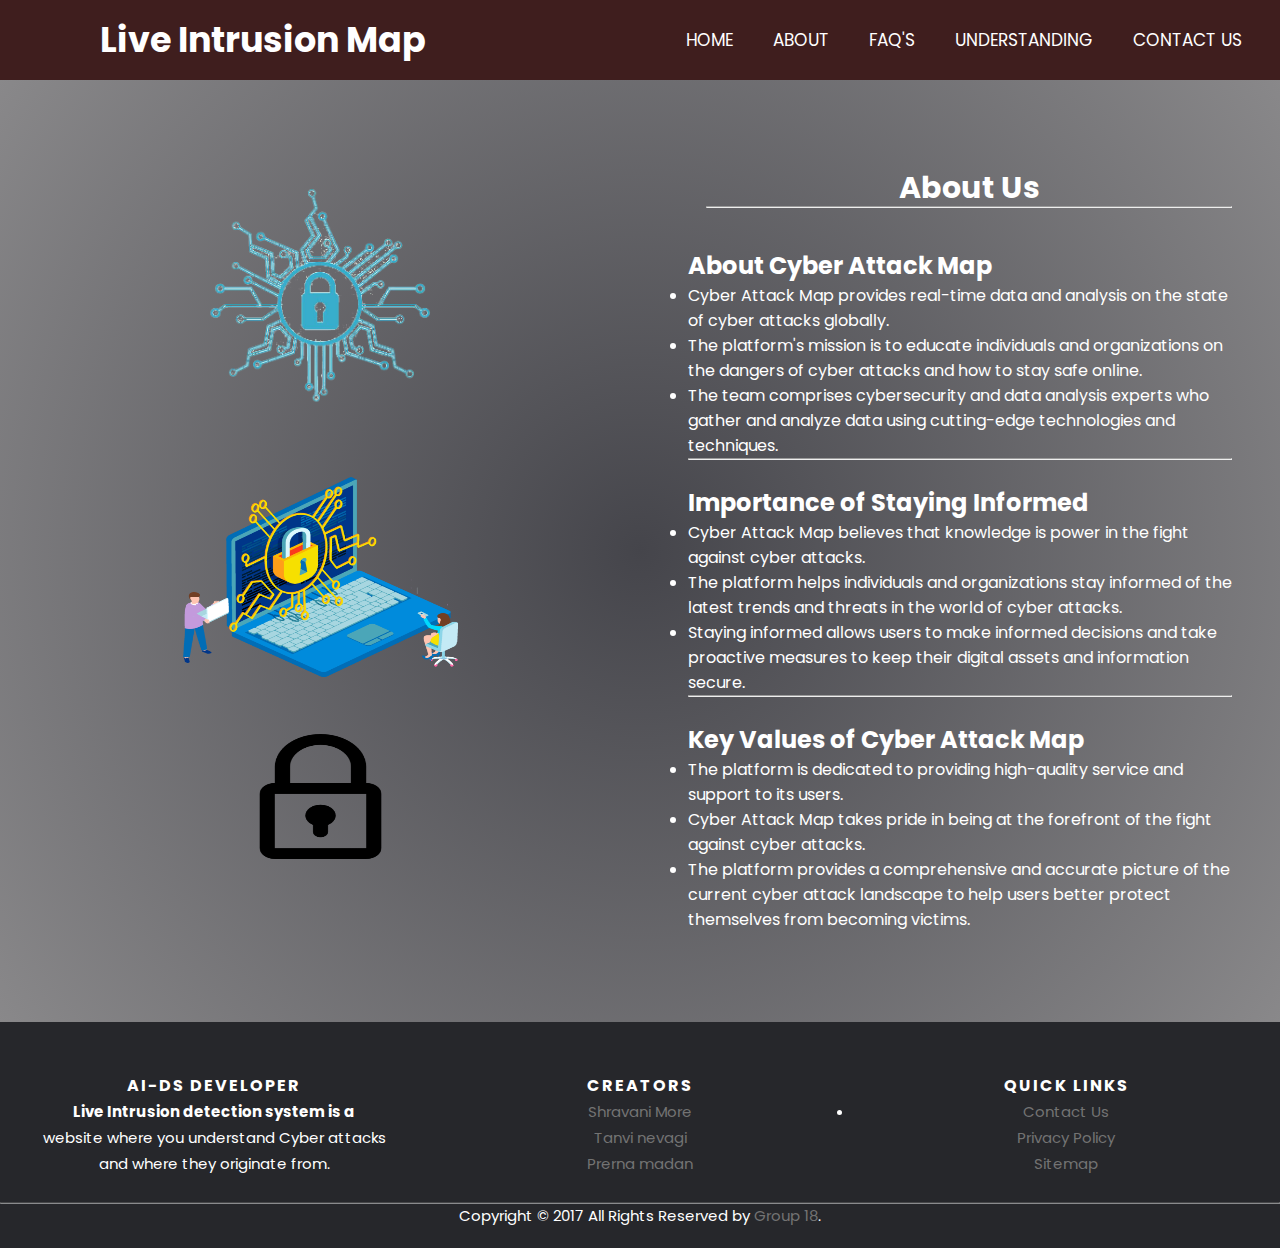
<file: IDS/about.html>
<!DOCTYPE html>
<html lang="en" dir="ltr">

<head>
    <meta charset="utf-8">
    <title>About Us</title>
    <meta name="viewport" content="width=device-width, initial-scale=1.0">
    <link rel="stylesheet" href="style1.css">
</head>
</head>
<style>
    /* Set additional styling options for the columns*/
    
    .column {
        float: left;
        width: 50%;
    }
    
    .about-us:after {
        content: "";
        display: table;
        clear: both;
    }
    
    table {
        table-layout: fixed;
        width: 100%;
        text-align: center;
    }
    
    td {
        width: 25%;
    }
    
    th {
        width: 25%;
    }
</style>

<body>
    <nav>
        <input type="checkbox" id="check">
        <label for="check" class="checkbtn">
      <i class="fas fa-bars"></i>
    </label>
        <label class="logo">Live Intrusion Map</label>
        <ul>
            <li><a class="active" href="./index.html">Home</a></li>
            <li><a href="./about.html">About</a></li>
            <li><a href="./faq.html">FAQ's</a></li>
            <li><a href="./understanding.html">Understanding</a></li>
            <li><a href="./Contact-us.html">Contact us</a></li>
        </ul>
    </nav>
    <div class="row">
        <section class="about-us">
            <div class="column" align="center">
                <img src="about1.png" style="width:400px;height:250px;"><br><br><br>
                <img src="about2.png" style="width:275px;height:200px;"><br><br><br>
                <img src="about3.png" style="width:175px;height:125px;">
            </div>
            <div class="column" align="left">
                <div class="about">
                    <div class="col-md-12 col-sm-12">
                        <h1>About Us
                            <hr>
                        </h1>
                        <h2>About Cyber Attack Map</h2>
                        <ul>
                            <li>Cyber Attack Map provides real-time data and analysis on the state of cyber attacks globally.</li>
                            <li>The platform's mission is to educate individuals and organizations on the dangers of cyber attacks and how to stay safe online.</li>
                            <li>The team comprises cybersecurity and data analysis experts who gather and analyze data using cutting-edge technologies and techniques.</li>
                            <hr>
                        </ul>
                        <br>
                        <h2>Importance of Staying Informed</h2>
                        <ul>
                            <li>Cyber Attack Map believes that knowledge is power in the fight against cyber attacks.</li>
                            <li>The platform helps individuals and organizations stay informed of the latest trends and threats in the world of cyber attacks.</li>
                            <li>Staying informed allows users to make informed decisions and take proactive measures to keep their digital assets and information secure.</li>
                            <hr>
                        </ul>
                        <br>
                        <h2>Key Values of Cyber Attack Map</h2>
                        <ul>
                            <li>The platform is dedicated to providing high-quality service and support to its users.</li>
                            <li>Cyber Attack Map takes pride in being at the forefront of the fight against cyber attacks.</li>
                            <li>The platform provides a comprehensive and accurate picture of the current cyber attack landscape to help users better protect themselves from becoming victims.</li>
                        </ul>
                    </div>
                </div>
        </section>
        </div>
    </div>

    <footer class="site-footer">
        <div class="container">
            <div class="row">
                <div class="col-sm-12 col-md-6">
                    <table>
                        <tr>
                            <th>
                                <h6>AI-DS Developer</h6>
                            </th>
                            <th>
                                <h6>Creators</h6>
                            </th>
                            <th>
                                <h6>Quick Links</h6>
                            </th>
                        </tr>
                        <tr>
                            <th>Live Intrusion detection system is a</th>
                            <td><a href="http://scanfcode.com/category/c-language/">Shravani More</a></td>
                            <td>
                                <li><a href="Contact-us.html">Contact Us</a></li>
                            </td>
                        </tr>
                        <tr>
                            <td>website where you understand Cyber attacks</td>
                            <td><a href="http://scanfcode.com/category/front-end-development/">Tanvi nevagi</a></td>
                            <td><a href="http://scanfcode.com/privacy-policy/">Privacy Policy</a></td>
                        </tr>
                        <tr>
                            <td>and where they originate from.</td>
                            <td><a href="http://scanfcode.com/category/back-end-development/">Prerna madan</a></td>
                            <td><a href="http://scanfcode.com/sitemap/">Sitemap</a></td>
                        </tr>
                    </table>

                    <div class="container">
                        <div class="row">
                            <div class="col-md-8 col-sm-6 col-xs-12">
                                <br>
                                <hr>
                                <p class="copyright-text" align="center">Copyright &copy; 2017 All Rights Reserved by
                                    <a href="">Group 18</a>.
                                </p>
                            </div>
                        </div>
                    </div>
    </footer>
</body>

</html>
</file>
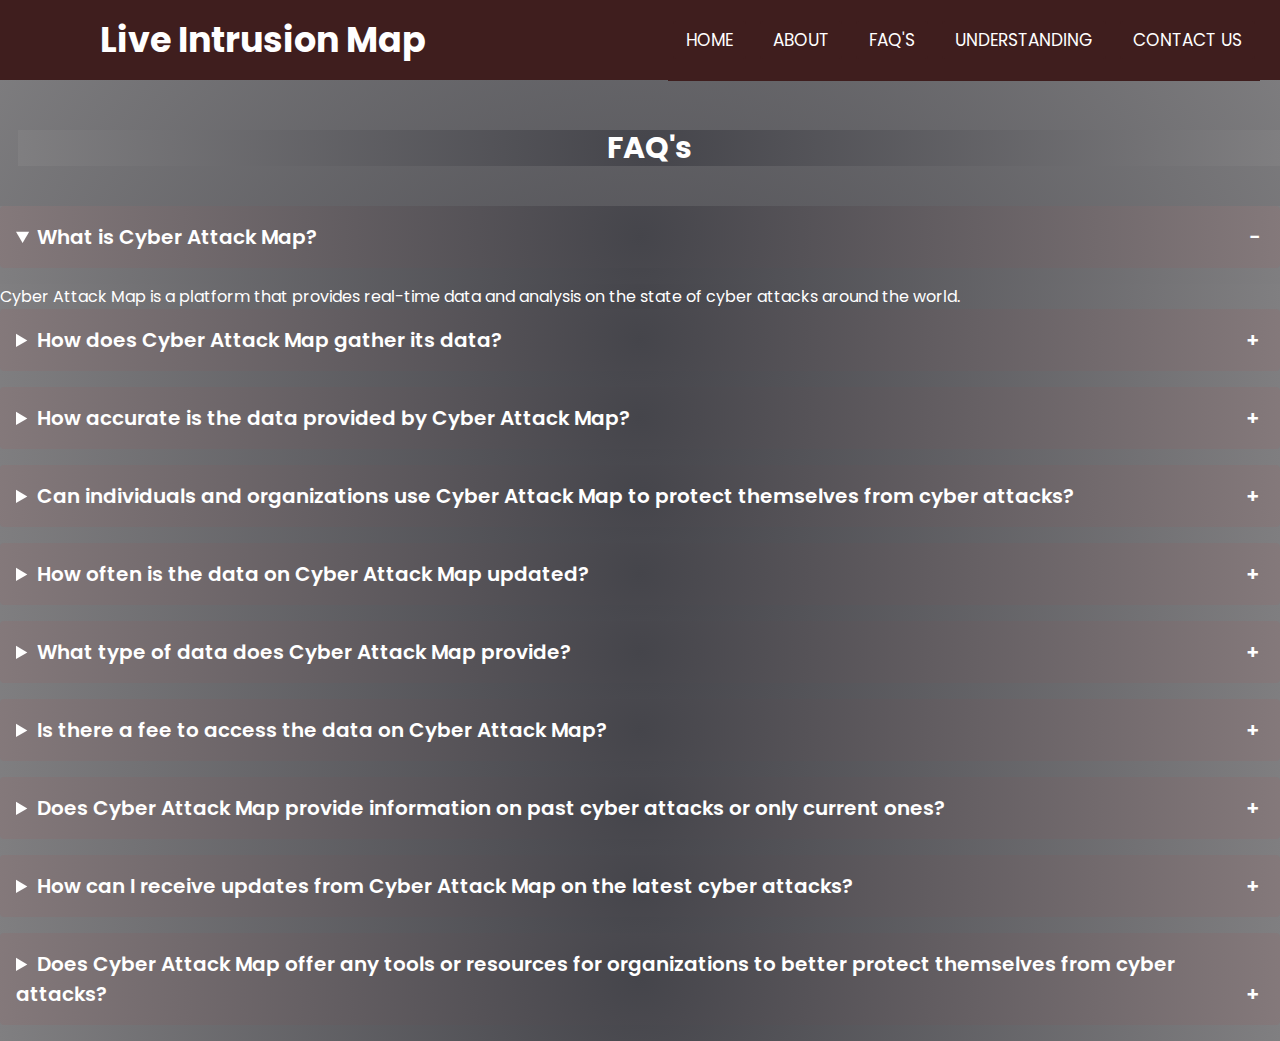
<file: IDS/faq.html>
<!DOCTYPE html>
<html lang="en" dir="ltr">

<head>
    <meta charset="utf-8">
    <title>Live Intrusion Map </title>
    <meta name="viewport" content="width=device-width, initial-scale=1.0">
    <link rel="stylesheet" href="style2.css">
</head>

<body>
    <nav>
        <input type="checkbox" id="check">
        <label for="check" class="checkbtn">
      <i class="fas fa-bars"></i>
    </label>
        <label class="logo">Live Intrusion Map</label>
        <ul>
            <li><a class="active" href="./index.html">Home</a></li>
            <li><a href="./about.html">About</a></li>
            <li><a href="./faq.html">FAQ's</a></li>
            <li><a href="./understanding.html">Understanding</a></li>
            <li><a href="./Contact-us.html">Contact us</a></li>
        </ul>
    </nav>
    <br><br>
    <h1>FAQ's</h1>

    <details open>
        <summary>What is Cyber Attack Map?</summary>
        <div class="faq__content">
            <p>Cyber Attack Map is a platform that provides real-time data and analysis on the state of cyber attacks around the world.</p>
        </div>
    </details>

    <details>
        <summary>How does Cyber Attack Map gather its data?</summary>
        <div class="faq__content">
            <p>Cyber Attack Map gathers data from a variety of sources, including government agencies, cybersecurity firms, and other organizations, and analyzes it using cutting-edge technologies and techniques.</p>
        </div>
    </details>
    <details>
        <summary>How accurate is the data provided by Cyber Attack Map?</summary>
        <div class="faq__content">
            <p>The data provided by Cyber Attack Map is thoroughly researched and analyzed by our team of experts, who strive to provide the most comprehensive and accurate picture of the current cyber attack landscape.</p>
        </div>
    </details>
    <details>
        <summary>Can individuals and organizations use Cyber Attack Map to protect themselves from cyber attacks?</summary>
        <div class="faq__content">
            <p>Yes, by staying informed on the latest trends and threats in the world of cyber attacks, individuals and organizations can make informed decisions and take proactive measures to keep their digital assets and information secure.</p>
        </div>
    </details>
    <details>
        <summary>How often is the data on Cyber Attack Map updated?</summary>
        <div class="faq__content">
            <p>The data on Cyber Attack Map is updated in real-time, so you can stay informed on the latest developments in the world of cyber attacks.</p>
        </div>
    </details>
    <details>
        <summary>What type of data does Cyber Attack Map provide?</summary>
        <div class="faq__content">
            <p>Cyber Attack Map provides a range of data on cyber attacks, including the location, type, and frequency of attacks, as well as information on the targets and victims of these attacks.</p>
        </div>
    </details>
    <details>
        <summary>Is there a fee to access the data on Cyber Attack Map?</summary>
        <div class="faq__content">
            <p>Access to the data on Cyber Attack Map is free.</p>
        </div>
    </details>
    <details>
        <summary>Does Cyber Attack Map provide information on past cyber attacks or only current ones?</summary>
        <div class="faq__content">
            <p>Cyber Attack Map provides both historical and real-time data on cyber attacks, so you can see how the landscape has changed over time and stay informed on the latest threats.</p>
        </div>
    </details>
    <details>
        <summary>How can I receive updates from Cyber Attack Map on the latest cyber attacks?</summary>
        <div class="faq__content">
            <p>You can sign up for email updates on the Cyber Attack Map website to stay informed on the latest developments in the world of cyber attacks.</p>
        </div>
    </details>
    <details>
        <summary>Does Cyber Attack Map offer any tools or resources for organizations to better protect themselves from cyber attacks?</summary>
        <div class="faq__content">
            <p>Yes, Cyber Attack Map offers a range of resources and information for organizations looking to improve their cybersecurity, including articles, tips, and best practices for staying safe online.</p>
        </div>
    </details>



</body>

</html>
</file>
<file: IDS/style1.css>
@import url('https://fonts.googleapis.com/css2?family=Poppins&display=swap');
*{
  
    margin: 0;
    padding: 0;
    box-sizing: border-box;
    font-family: 'Poppins', sans-serif;
    color: white;
    text-decoration: none;
  }
  h1 {
    text-align: center;
    color: #fff;
    font-size: clamp(20px, 4vw, 30px);
    line-height: 1.2;
    margin-bottom: 40px;
    text-align: center;
    justify-content: center;
    margin-left: 18px;
  }

  nav{
    background: rgb(63, 30, 30);
    height: 80px;
    width: 100%;
  }
  label.logo{
    color: white;
    font-size: 35px;
    line-height: 80px;
    padding: 0 100px;
    font-weight: bold;
  }
  nav ul{
    float: right;
    margin-right: 20px;
  }
  nav ul li{
    display: inline-block;
    line-height: 80px;
    margin: 0 5px;
  }
  nav ul li a{
    color: white;
    font-size: 17px;
    padding: 7px 13px;
    border-radius: 3px;
    text-transform: uppercase;
  }
  .checkbtn{
    font-size: 30px;
    color: white;
    float: right;
    line-height: 80px;
    margin-right: 40px;
    cursor: pointer;
    display: none;
  }
  #check{
    display: none;
  }
  @media (max-width: 952px){
    label.logo{
      font-size: 30px;
      padding-left: 50px;
    }
    nav ul li a{
      font-size: 16px;
    }
  }
  @media (max-width: 858px){
    .checkbtn{
      display: block;
    }
    ul{
      position: fixed;
      width: 100%;
      height: 100vh;
      background: #2c3e50;
      top: 80px;
      left: -100%;
      text-align: center;
      transition: all .5s;
    }
    nav ul li{
      display: block;
      margin: 50px 0;
      line-height: 30px;
    }
    nav ul li a{
      font-size: 20px;
    }
    a:hover,a.active{
      background: none;
      color: #0082e6;
    }
    #check:checked ~ ul{
      left: 0;
    }
  }
  .about-us{
    height: 100%;
    width: 100%;
    padding: 90px 0;
    background: radial-gradient(circle, rgb(69, 69, 75) 0%, rgba(128, 127, 129, 0.931) 100%);
  }
  .pic{
    height: auto;
    width:  302px;
  }
  .about{
    width: 1130px;
    max-width: 85%;
    margin: 0 auto;
    display: flex;
    align-items: center;
    justify-content: space-around;
  }
  .text{
    width: 540px;
  }
  .text h2{
    font-size: 90px;
    font-weight: 600;
    margin-bottom: 10px;
  }
  .text h5{
    font-size: 22px;
    font-weight: 500;
    margin-bottom: 20px;
  }
  span{
    color: #4070f4;
  }
  .text p{
    font-size: 18px;
    line-height: 25px;
    letter-spacing: 1px;
  }
  .hire:hover{
    background: #000;
    border: 1px solid #4070f4;
  }

  .centre{
    display: flex;
    margin: 0px 100px 150px 200px;
    align-items: center;
    height: 800px;
    }
  .site-footer
{
  background-color:#26272b;
  padding:45px 0 20px;
  font-size:15px;
  line-height:24px;
  color:#737373;
}
.site-footer hr
{
  border-top-color:#bbb;
  opacity:0.5
}
.site-footer hr.small
{
  margin:20px 0
}
.site-footer h6
{
  color:#fff;
  font-size:16px;
  text-transform:uppercase;
  margin-top:5px;
  letter-spacing:2px
}
.site-footer a
{
  color:#737373;
}
.site-footer a:hover
{
  color:#3366cc;
  text-decoration:none;
}
.footer-links
{
  padding-left:0;
  list-style:none
}
.footer-links li
{
  display:block
}
.footer-links a
{
  color:#737373
}
.footer-links a:active,.footer-links a:focus,.footer-links a:hover
{
  color:#3366cc;
  text-decoration:none;
}
.footer-links.inline li
{
  display:inline-block
}
.site-footer .social-icons
{
  text-align:right
}
.site-footer .social-icons a
{
  width:40px;
  height:40px;
  line-height:40px;
  margin-left:6px;
  margin-right:0;
  border-radius:100%;
  background-color:#33353d
}
.copyright-text
{
  margin:0
}
@media (max-width:991px)
{
  .site-footer [class^=col-]
  {
    margin-bottom:30px
  }
}
@media (max-width:767px)
{
  .site-footer
  {
    padding-bottom:0
  }
  .site-footer .copyright-text,.site-footer .social-icons
  {
    text-align:center
  }
}
</file>
<file: IDS/style2.css>
@import url('https://fonts.googleapis.com/css2?family=Poppins&display=swap');
* {
    margin: 0;
    padding: 0;
    box-sizing: border-box;
    font-family: 'Poppins', sans-serif;
    color: white;
    text-decoration: none;
    background: rgb(2, 0, 36);
    background: radial-gradient(circle, rgb(69, 69, 75) 0%, rgba(128, 127, 129, 0.931) 100%);
}

nav {
    background: rgb(63, 30, 30);
    height: 80px;
    width: 100%;
}

label.logo {
    background: rgb(63, 30, 30);
    color: white;
    font-size: 35px;
    line-height: 80px;
    padding: 0 100px;
    font-weight: bold;
}

nav ul {
    float: right;
    margin-right: 20px;
    background: rgb(63, 30, 30);
}

nav ul li {
    display: inline-block;
    line-height: 80px;
    margin: 0 5px;
    background: rgb(63, 30, 30);
}

nav ul li a {
    color: white;
    font-size: 17px;
    padding: 7px 13px;
    border-radius: 3px;
    text-transform: uppercase;
    background: rgb(63, 30, 30);
}

.checkbtn {
    font-size: 30px;
    color: white;
    float: right;
    line-height: 80px;
    margin-right: 40px;
    cursor: pointer;
    display: none;
    background: rgb(63, 30, 30);
}

#check {
    display: none;
}

@media (max-width: 952px) {
    label.logo {
        font-size: 30px;
        padding-left: 50px;
    }
    nav ul li a {
        font-size: 16px;
    }
}

@media (max-width: 858px) {
    .checkbtn {
        display: block;
    }
    ul {
        position: fixed;
        width: 100%;
        height: 100vh;
        background: #4c6e90;
        top: 80px;
        left: -100%;
        text-align: center;
        transition: all .5s;
    }
    nav ul li {
        display: block;
        margin: 50px 0;
        line-height: 30px;
    }
    nav ul li a {
        font-size: 20px;
    }
    a:hover,
    a.active {
        background: none;
        color: #0082e6;
    }
    #check:checked~ul {
        left: 0;
    }
}


/*body {
    font-family: 'Montserrat', sans-serif;
    font-size: 16px;
    font-weight: 400;
    background: #0B2647;
    color: white;
    line-height: 1.5;
    letter-spacing: 0.5px;
    text-align: center;
    height: 100vh;
  }*/

h1 {
    font-size: clamp(20px, 4vw, 30px);
    line-height: 1.2;
    margin-bottom: 40px;
    text-align: center;
    justify-content: center;
    margin-left: 18px;
}

main {
    font-family: 'Montserrat', sans-serif;
    font-size: 16px;
    font-weight: 400;
    background: rgb(2, 0, 36);
    background: radial-gradient(circle, rgba(2, 0, 36, 1) 0%, rgba(147, 2, 2, 0.9305847338935574) 100%);
    color: white;
    line-height: 1.5;
    letter-spacing: 0.5px;
    text-align: center;
    height: 100vh;
    max-width: 520px;
    margin: 0 auto;
}

summary {
    font-size: 1.25rem;
    font-weight: 600;
    background-color: rgb(185, 38, 38);
    color: white;
    padding: 1rem;
    margin-bottom: 1rem;
    outline: none;
    border-radius: 0.25rem;
    text-align: left;
    cursor: pointer;
    position: relative;
}

details[open] summary~* {
    animation: sweep .5s ease-in-out;
}

@keyframes sweep {
    0% {
        opacity: 0;
        margin-top: -10px
    }
    100% {
        opacity: 1;
        margin-top: 0px
    }
}

details>summary::after {
    position: absolute;
    content: "+";
    right: 20px;
}

details[open]>summary::after {
    position: absolute;
    content: "-";
    right: 20px;
}

details>summary::-webkit-details-marker {
    display: none;
}

.centre {
    display: flex;
    margin: 0px 100px 150px 200px;
    align-items: center;
    height: 800px;
}

.site-footer {
    background-color: #26272b;
    padding: 45px 0 20px;
    font-size: 15px;
    line-height: 24px;
    color: #737373;
}

.site-footer hr {
    border-top-color: #ffffff;
    opacity: 0.5
}

.site-footer hr.small {
    margin: 20px 0
}

.site-footer h6 {
    color: #fff;
    font-size: 16px;
    text-transform: uppercase;
    margin-top: 5px;
    letter-spacing: 2px
}

.site-footer a {
    color: #ffffff;
}

.site-footer a:hover {
    color: #dae6ff;
    text-decoration: none;
}

.footer-links {
    padding-left: 0;
    list-style: none
}

.footer-links li {
    display: block
}

.footer-links a {
    color: #737373
}

.footer-links a:active,
.footer-links a:focus,
.footer-links a:hover {
    color: #3366cc;
    text-decoration: none;
}

.footer-links.inline li {
    display: inline-block
}

.site-footer .social-icons {
    text-align: right
}

.site-footer .social-icons a {
    width: 40px;
    height: 40px;
    line-height: 40px;
    margin-left: 6px;
    margin-right: 0;
    border-radius: 100%;
    background-color: #33353d
}

.copyright-text {
    margin: 0
}

@media (max-width:991px) {
    .site-footer [class^=col-] {
        margin-bottom: 30px
    }
}

@media (max-width:767px) {
    .site-footer {
        padding-bottom: 0
    }
    .site-footer .copyright-text,
    .site-footer .social-icons {
        text-align: center
    }
}

.social-icons {
    padding-left: 0;
    margin-bottom: 0;
    list-style: none
}

.social-icons li {
    display: inline-block;
    margin-bottom: 4px
}

.social-icons li.title {
    margin-right: 15px;
    text-transform: uppercase;
    color: #ffffff;
    font-weight: 700;
    font-size: 13px
}

.social-icons a {
    background-color: #eceeef;
    color: #ffffff;
    font-size: 16px;
    display: inline-block;
    line-height: 44px;
    width: 44px;
    height: 44px;
    text-align: center;
    margin-right: 8px;
    border-radius: 100%;
    -webkit-transition: all .2s linear;
    -o-transition: all .2s linear;
    transition: all .2s linear
}

.social-icons a:active,
.social-icons a:focus,
.social-icons a:hover {
    color: #fff;
    background-color: #29aafe
}

.social-icons.size-sm a {
    line-height: 34px;
    height: 34px;
    width: 34px;
    font-size: 14px
}

.social-icons a.facebook:hover {
    background-color: #3b5998
}

.social-icons a.twitter:hover {
    background-color: #00aced
}

.social-icons a.linkedin:hover {
    background-color: #007bb6
}

.social-icons a.dribbble:hover {
    background-color: #ea4c89
}

@media (max-width:767px) {
    .social-icons li.title {
        display: block;
        margin-right: 0;
        font-weight: 600
    }
}
</file>
